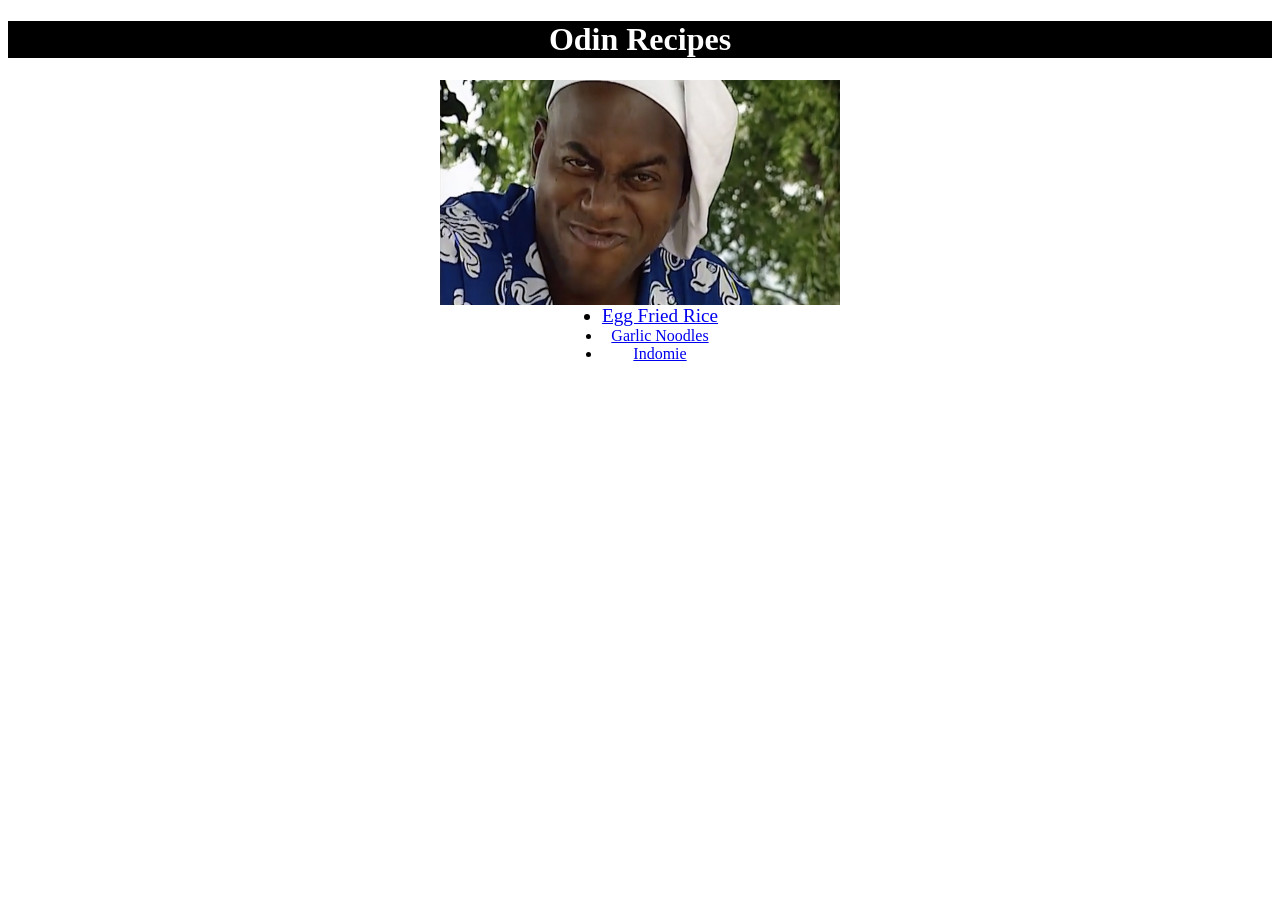
<file: index.html>
<!DOCTYPE html>

<html lang="en">
    <head>
        <meta charset="UTF-8">
        <title>Odin Recipes</title>
        <link rel="stylesheet" href="style.css">
    </head>
    <body>
        <div class="title"><h1>Odin Recipes</h1></div>
        <img src="./pictures/ainsley2.jpg" alt="Picture of Ainsley Harriott" id="image">
        
        <ul>
            <div id="first"><li><a href="./recipes/eggfriedrice.html">Egg Fried Rice</a></li></div>
            <div id="second"><li><a href="./recipes/garlicnoodles.html">Garlic Noodles</a></li></div>
            <li><a href="./recipes/indomie.html">Indomie</a></li></div>
        </ul>

    </body>
</html>
</file>
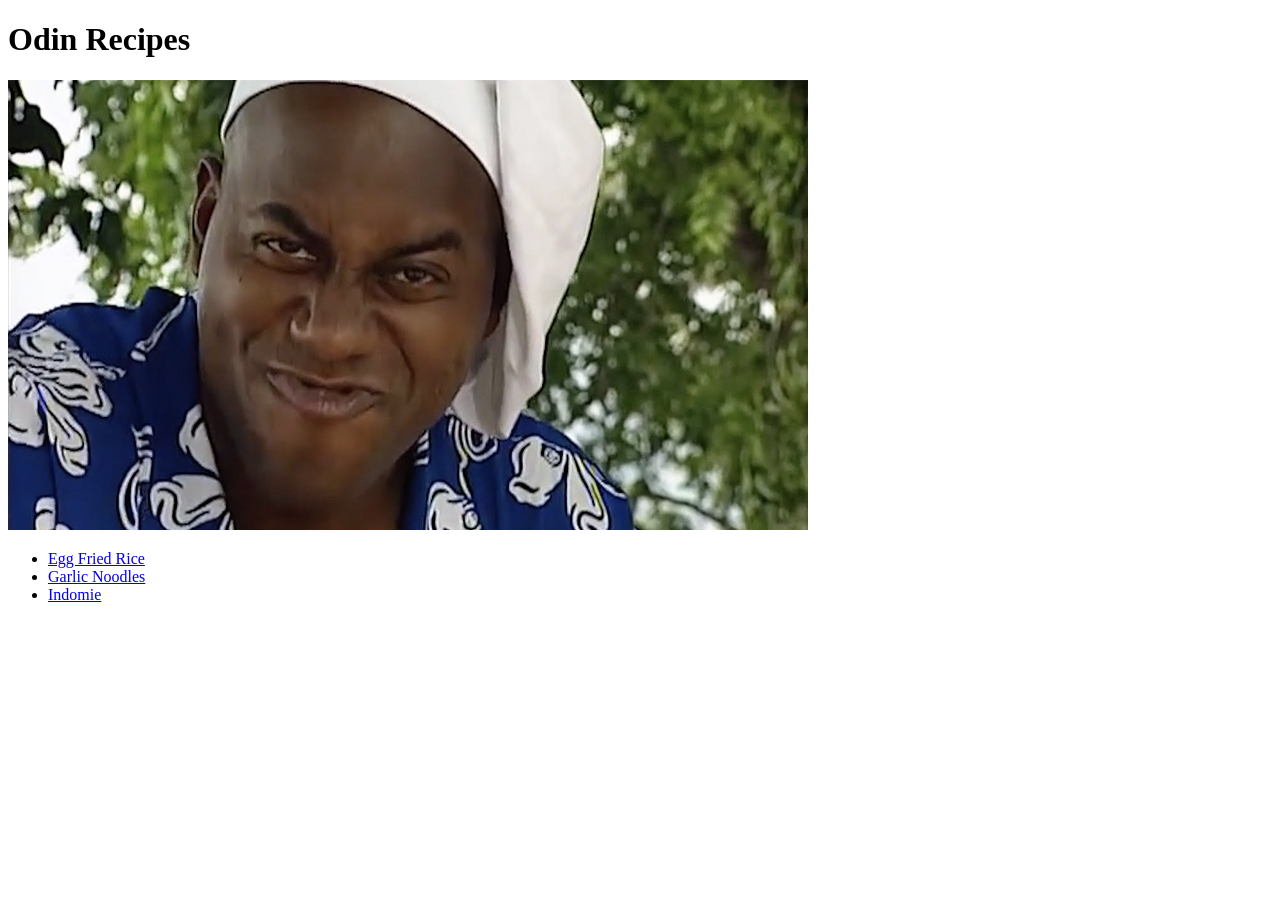
<file: odin-recipes-main/index.html>
<!DOCTYPE html>

<html lang="en">
    <head>
        <meta charset="UTF-8">
        <title>Odin Recipes</title>
    </head>
    <body>
        <h1>Odin Recipes</h1>
        <img src="./pictures/ainsley2.jpg" alt="Picture of Ainsley Harriott">
        <ul>
            <li><a href="./recipes/eggfriedrice.html">Egg Fried Rice</a></li>
            <li><a href="./recipes/garlicnoodles.html">Garlic Noodles</a></li>
            <li><a href="./recipes/indomie.html">Indomie</a></li>
        </ul>

    </body>
</html>
</file>
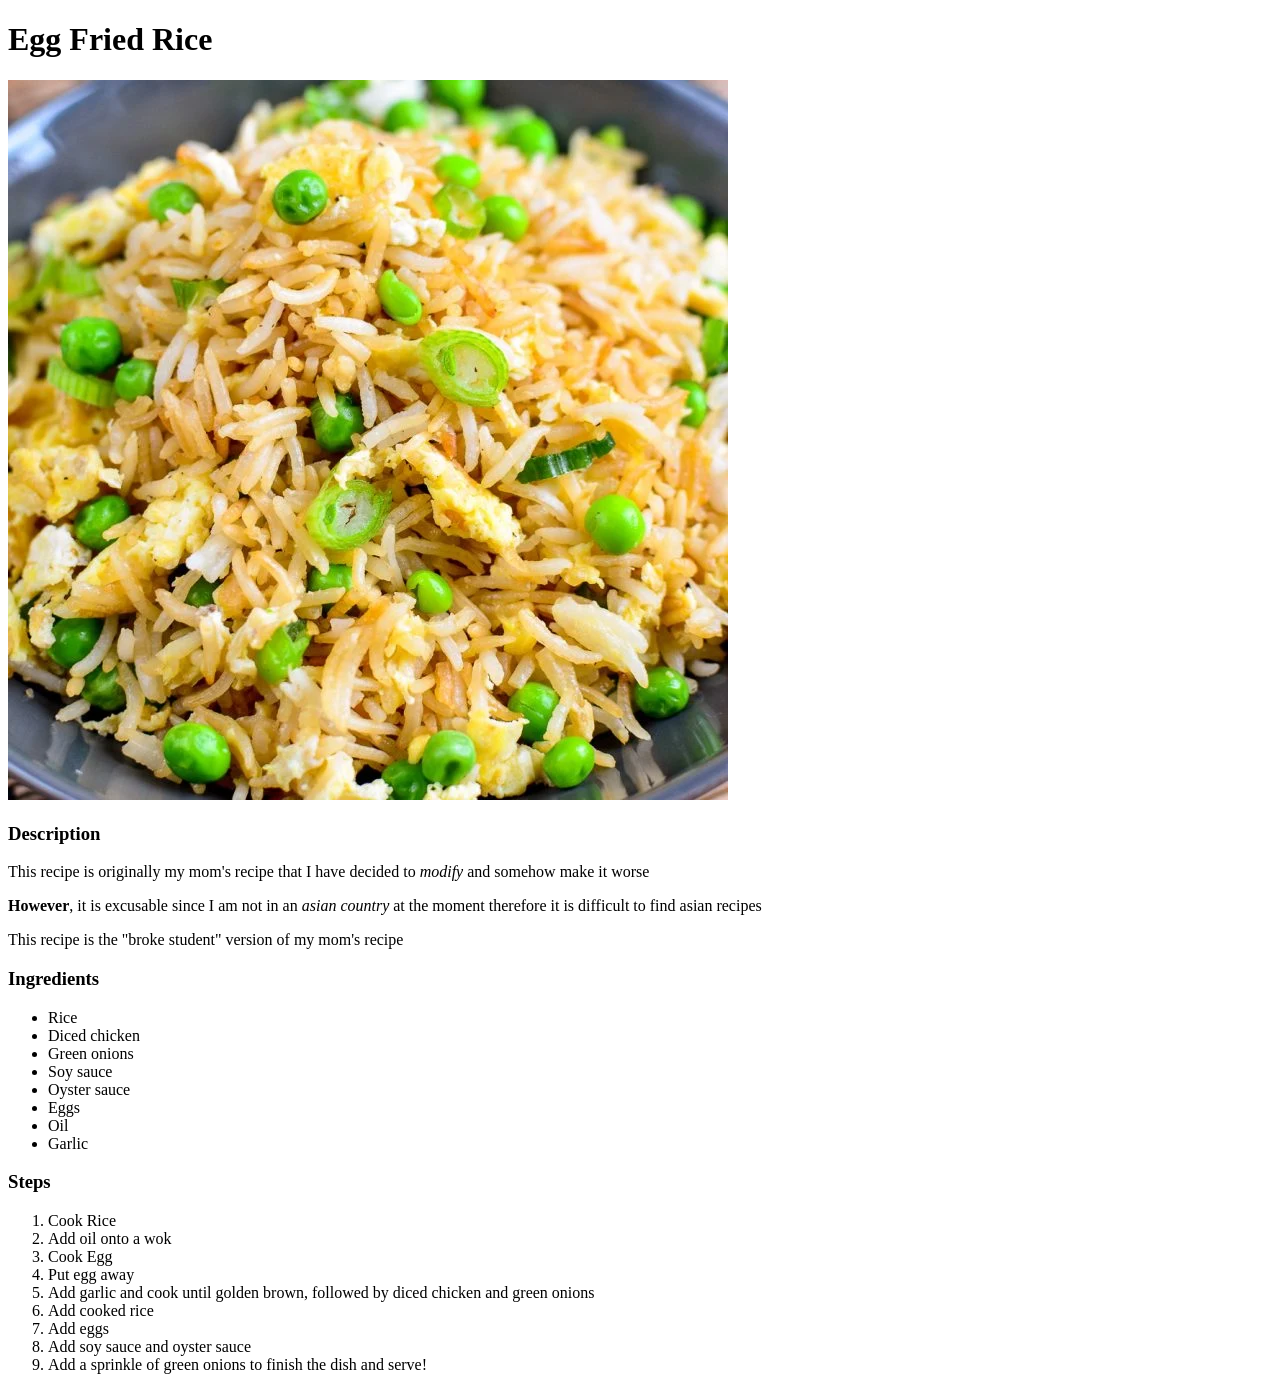
<file: recipes/eggfriedrice.html>
<!DOCTYPE html>
<html lang="en">
<head>
    <meta charset="UTF-8">
    <meta http-equiv="X-UA-Compatible" content="IE=edge">
    <meta name="viewport" content="width=device-width, initial-scale=1.0">
    <title>Odin Recipes - Egg Fried Rice</title>
</head>
<body>
    <h1> Egg Fried Rice</h1>
    <img src="../pictures/eggfriedrice.jpg" alt="Delicious-looking Egg Fried Rice">
    <h3>Description</h3>
    <p>This recipe is originally my mom's recipe that I have decided to <em>modify</em> and somehow make it worse</p>
    <p><strong>However</strong>, it is excusable since I am not in an <em>asian country</em> at the moment therefore it is difficult to find asian recipes</p>
    <p>This recipe is the "broke student" version of my mom's recipe</p>
    <h3>Ingredients</h3>
    <ul>
        <li>Rice</li>
        <li>Diced chicken</li>
        <li>Green onions</li>
        <li>Soy sauce</li>
        <li>Oyster sauce</li>
        <li>Eggs</li>
        <li>Oil</li>
        <li>Garlic</li>
    </ul>
    <h3>Steps</h3>
    <ol>
        <li>Cook Rice</li>
        <li>Add oil onto a wok</li>
        <li>Cook Egg</li>
        <li>Put egg away</li>
        <li>Add garlic and cook until golden brown, followed by diced chicken and green onions</li>
        <li>Add cooked rice</li>
        <li>Add eggs</li>
        <li>Add soy sauce and oyster sauce</li>
        <li>Add a sprinkle of green onions to finish the dish and serve!</li>
    </ol>
    
</body>
</html>
</file>
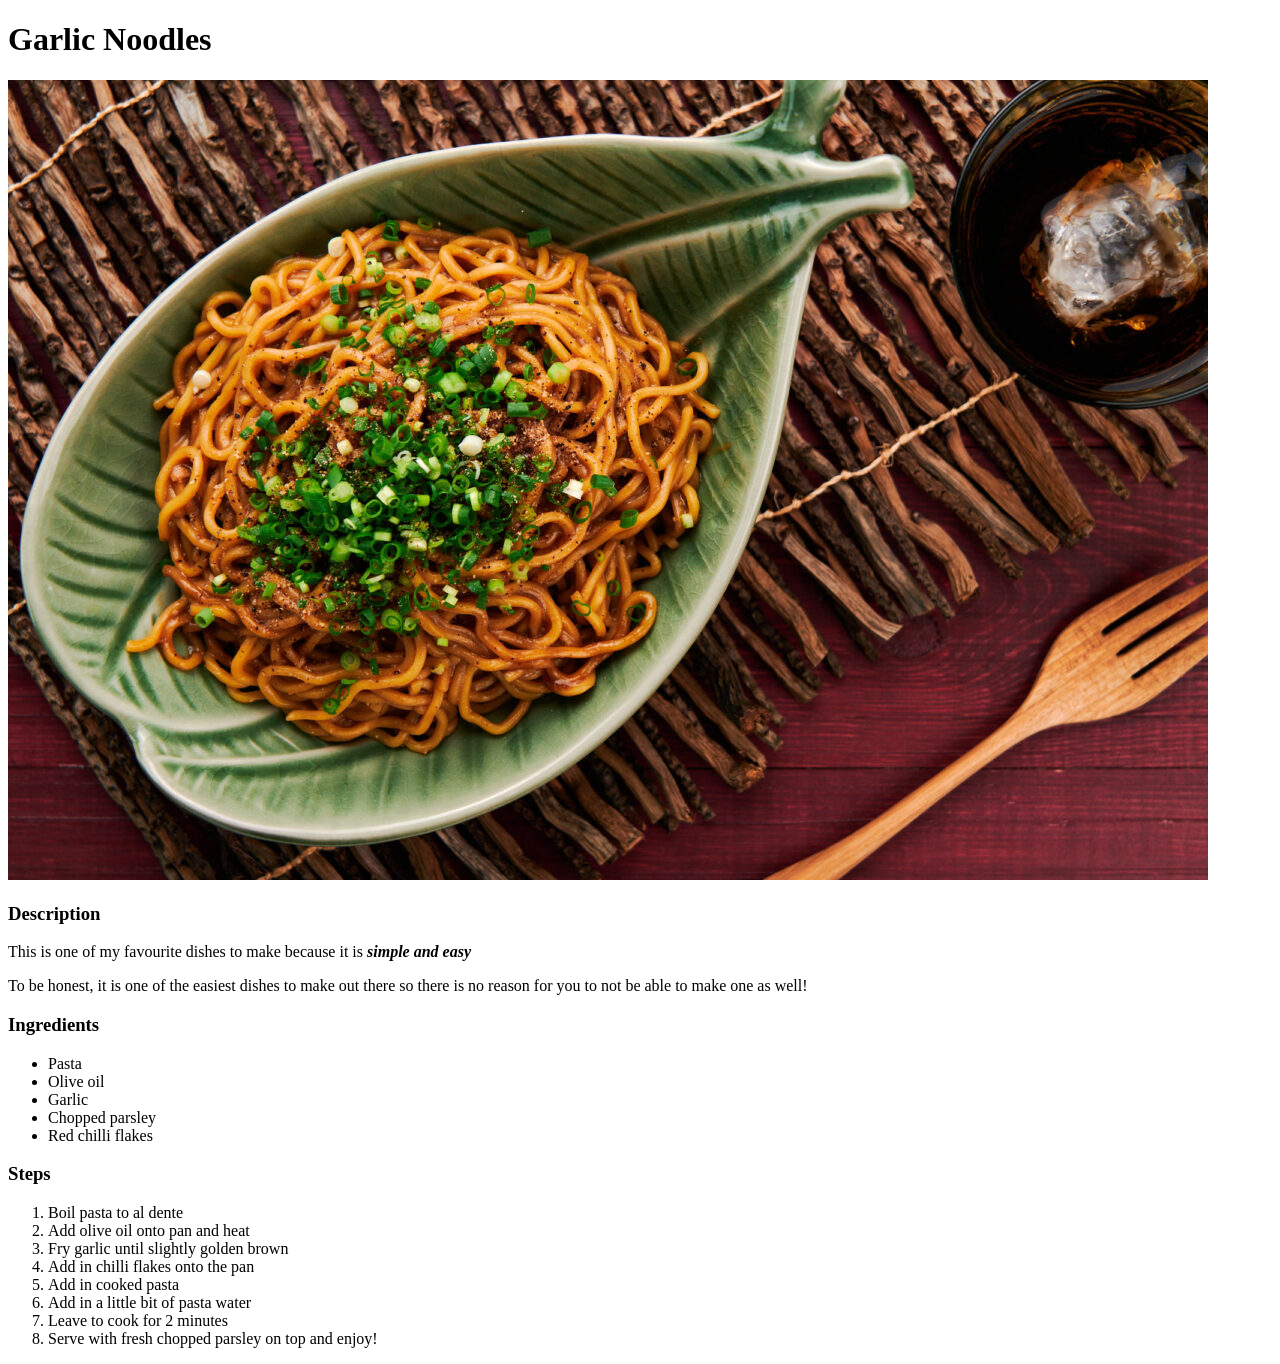
<file: recipes/garlicnoodles.html>
<!DOCTYPE html>
<html lang="en">
<head>
    <meta charset="UTF-8">
    <meta http-equiv="X-UA-Compatible" content="IE=edge">
    <meta name="viewport" content="width=device-width, initial-scale=1.0">
    <title>The Odin Project - Garlic Noodles</title>
</head>
<body>
    <h1>Garlic Noodles</h1>
    <img src="../pictures/garlicnoodles.jpg" alt="Delicious looking Garlic Noodles">
    <h3>Description</h3>
    <p>This is one of my favourite dishes to make because it is <strong><em>simple and easy</em></strong></p>
    <p>To be honest, it is one of the easiest dishes to make out there so there is no reason for you to not be able to make one as well!</p>
    <h3>Ingredients</h3>
    <ul>
        <li>Pasta</li>
        <li>Olive oil</li>
        <li>Garlic</li>
        <li>Chopped parsley</li>
        <li>Red chilli flakes</li>
    </ul>
    <h3>Steps</h3>
    <ol>
        <li>Boil pasta to al dente</li>
        <li>Add olive oil onto pan and heat</li>
        <li>Fry garlic until slightly golden brown</li>
        <li>Add in chilli flakes onto the pan</li>
        <li>Add in cooked pasta</li>
        <li>Add in a little bit of pasta water</li>
        <li>Leave to cook for 2 minutes</li>
        <li>Serve with fresh chopped parsley on top and enjoy!</li>
    </ol>
</body>
</html>
</file>
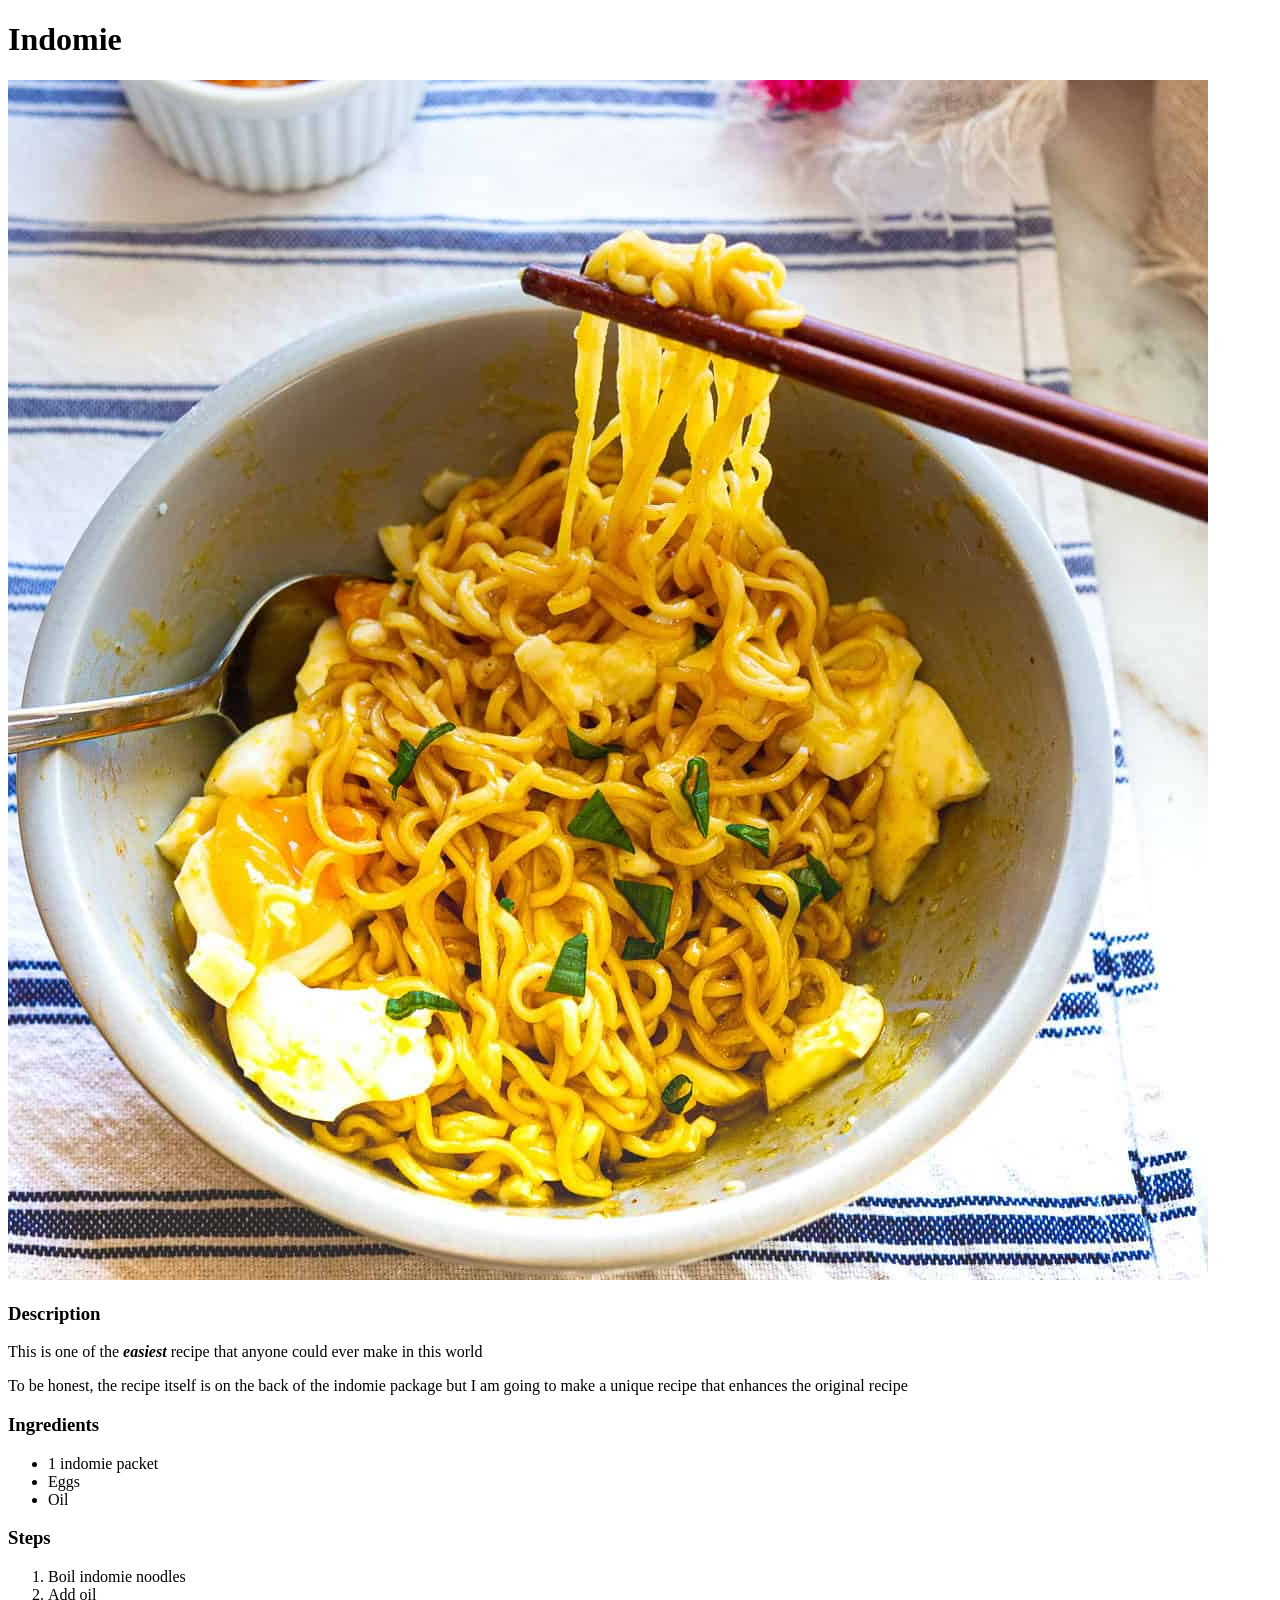
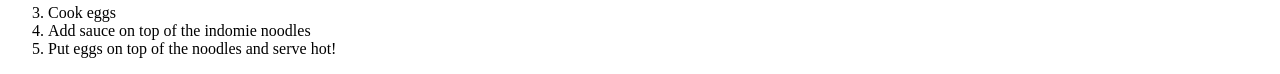
<file: recipes/indomie.html>
<!DOCTYPE html>
<html lang="en">
<head>
    <meta charset="UTF-8">
    <meta http-equiv="X-UA-Compatible" content="IE=edge">
    <meta name="viewport" content="width=device-width, initial-scale=1.0">
    <title>The Odin Project - Indomie</title>
</head>
<body>
    <h1>Indomie</h1>
    <img src="../pictures/indomie.jpg" alt="A delicious looking Indomie dish">
    <h3>Description</h3>
    <p>This is one of the <strong><em>easiest</em></strong> recipe that anyone could ever make in this world</p>
    <p>To be honest, the recipe itself is on the back of the indomie package but I am going to make a unique recipe that enhances the original recipe</p>
    <h3>Ingredients</h3>
    <ul>
        <li>1 indomie packet</li>
        <li>Eggs</li>
        <li>Oil</li>
    </ul>
    <h3>Steps</h3>
    <ol>
        <li>Boil indomie noodles</li>
        <li>Add oil</li>
        <li>Cook eggs</li>
        <li>Add sauce on top of the indomie noodles</li>
        <li>Put eggs on top of the noodles and serve hot!</li>
    </ol>

</body>
</html>
</file>
<file: style.css>
.title {
    text-align: center;
    background-color: black;
    color: white
}

#image {
    height: auto;
    width: 400px;
    display: block;
    margin-left: auto;
    margin-right: auto;
}

#second {
    font-size: medium;
}

#first {
    font-size: larger;
}

ul {
    display: table;
    margin: 0 auto;
    text-align: center
}
</file>
